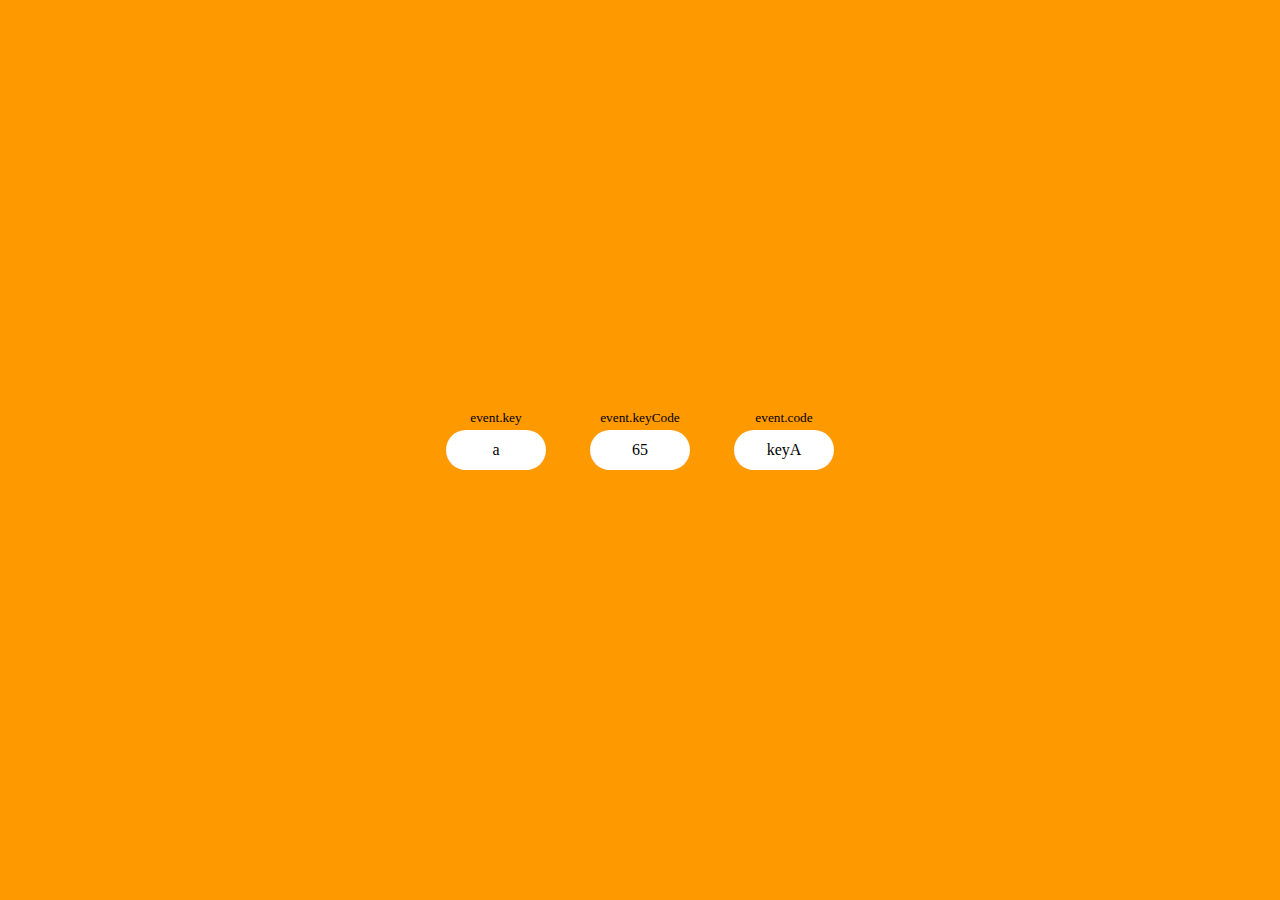
<file: Dad Jokes/index.html>
<!DOCTYPE html>
<html lang="en" dir="ltr">

<head>
    <meta charset="utf-8">
    <link rel="stylesheet" href="css/design.css">
    <link rel="stylesheet" href="css/all.min.css">
    <title> Event key </title>
</head>

<body>

    <div class="insertion">
        <div class="key">
            a
            <small>event.key</small>
        </div>
        <div class="key">
            65
            <small>event.keyCode</small>
        </div>
        <div class="key">
            keyA
            <small>event.code</small>
        </div>
    </div>
    <script src="js/javaScript.js">
    </script>
</body>

</html>
</file>
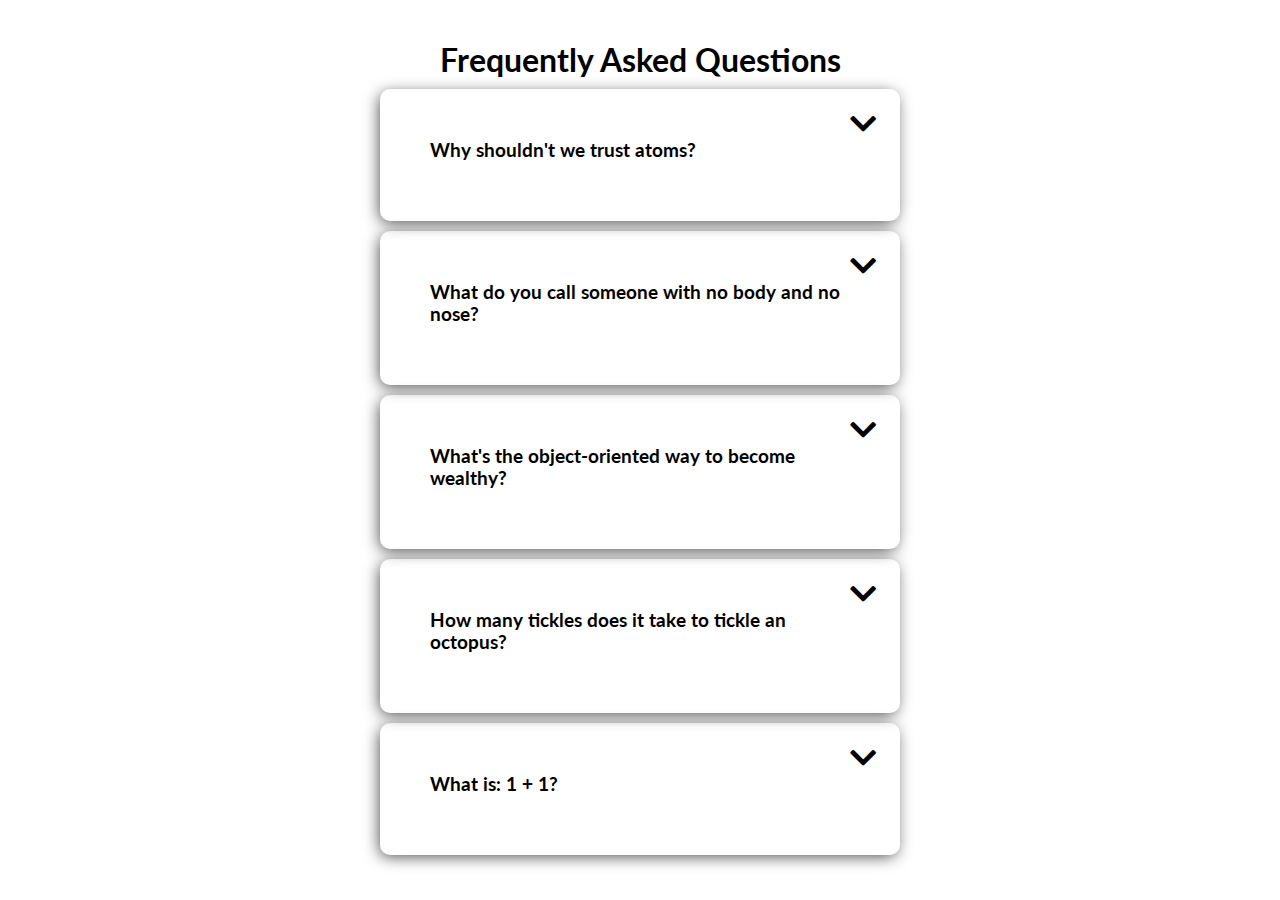
<file: FAQ/index.html>
<!DOCTYPE html>
<html lang="en" dir="ltr">

<head>
    <meta charset="utf-8">
    <link rel="stylesheet" href="css/design.css">
    <link rel="stylesheet" href="css/all.min.css">
    <title> Day4 </title>
</head>

<body>
    <div class="container-faq">
        <h1>Frequently Asked Questions</h1>
        <div class="faq-items ">
            <h3 class="question">
                Why shouldn't we trust atoms?
            </h3>
            <p class="answer">
                They make up everything
            </p>
            <button class="toggle">
                <i class="fas fa-times-circle"></i>
                <i class="fas fa-chevron-down"></i>
            </button>
        </div>
        <div class="faq-items">
            <h3 class="question">
                What do you call someone with no body and no nose?

            </h3>
            <p class="answer">
                Nobody knows.
            </p>
            <button class="toggle">
                <i class="fas fa-times-circle"></i>
                <i class="fas fa-chevron-down"></i>
            </button>
        </div>
        <div class="faq-items">
            <h3 class="question">
                What's the object-oriented way to become wealthy?
            </h3>
            <p class="answer">
                inheritance
            </p>
            <button class="toggle">
                <i class="fas fa-times-circle"></i>
                <i class="fas fa-chevron-down"></i>
            </button>
        </div>
        <div class="faq-items">
            <h3 class="question">
                How many tickles does it take to tickle an octopus?

            </h3>
            <p class="answer">
                ten-tickles
            </p>
            <button class="toggle">
                <i class="fas fa-times-circle"></i>
                <i class="fas fa-chevron-down"></i>
            </button>
        </div>
        <div class="faq-items">
            <h3 class="question">
                What is: 1 + 1?

            </h3>
            <p class="answer">
                Depends on who are you asking.


            </p>
            <button class="toggle">
                <i class="fas fa-times-circle"></i>
                <i class="fas fa-chevron-down"></i>
            </button>
        </div>
    </div>
    <script src="js/javaScript.js">
    </script>
</body>

</html>
</file>
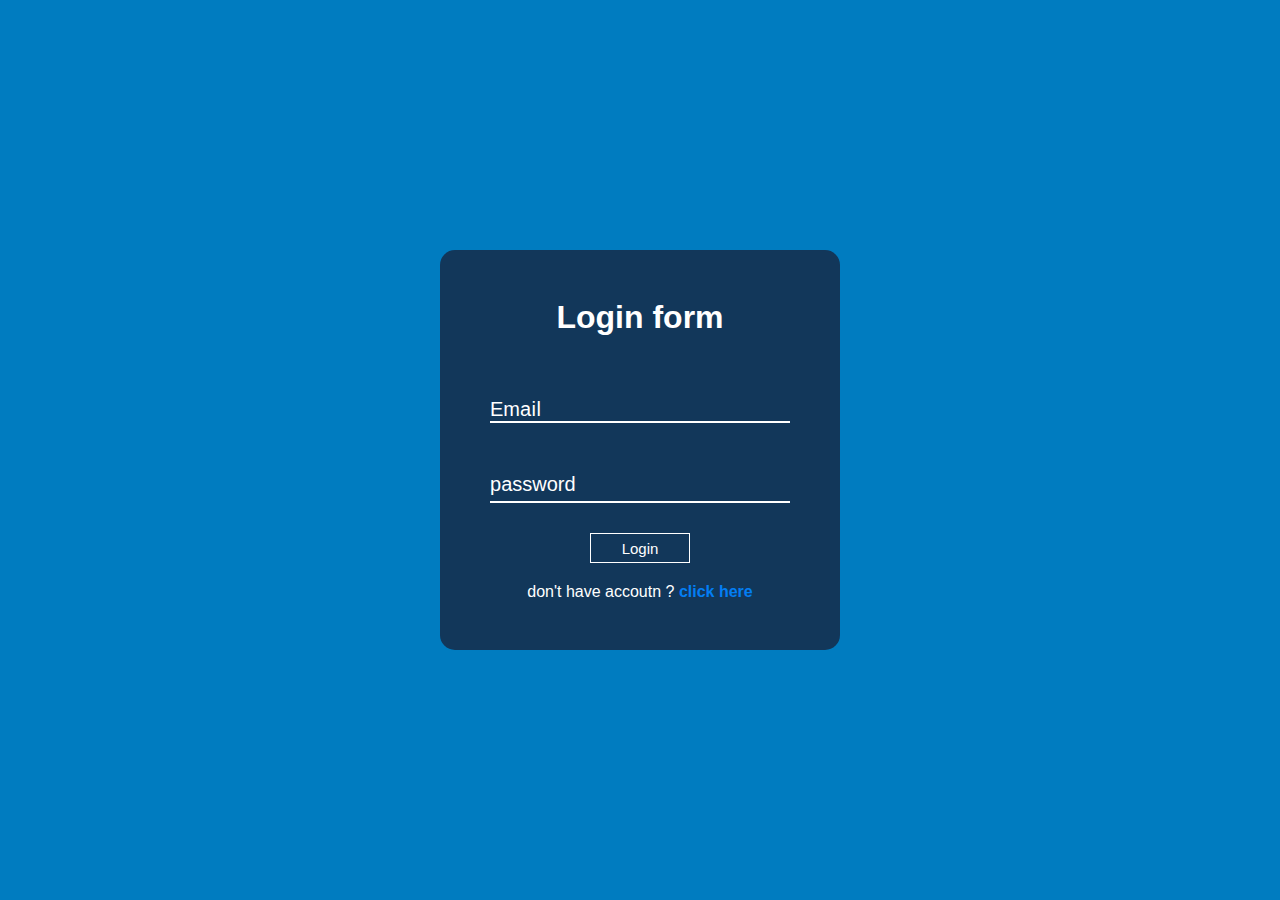
<file: login panel/index.html>
<!DOCTYPE html>
<html lang="en" dir="ltr">

<head>
    <meta charset="utf-8">
    <link rel="stylesheet" href="css/design.css">
    <link rel="stylesheet" href="css/all.min.css">
    <title> Day 8 </title>
</head>

<body>
    <div class="container">
        <h1>Login form</h1>
        <form action="" class="forms">

            <input class="input-email" type="email" required><br>
            <label class="label email" for="">Email</label>

            <input class="input-password" type="password" required><br>
            <label class="label  password">password</label>

            <input type="submit" class="btn" value="Login">
            <p>don't have accoutn ?
                <a href="">click here </a>
            </p>
        </form>

    </div>
    <script src="js/javaScript.js">
    </script>
</body>

</html>
</file>
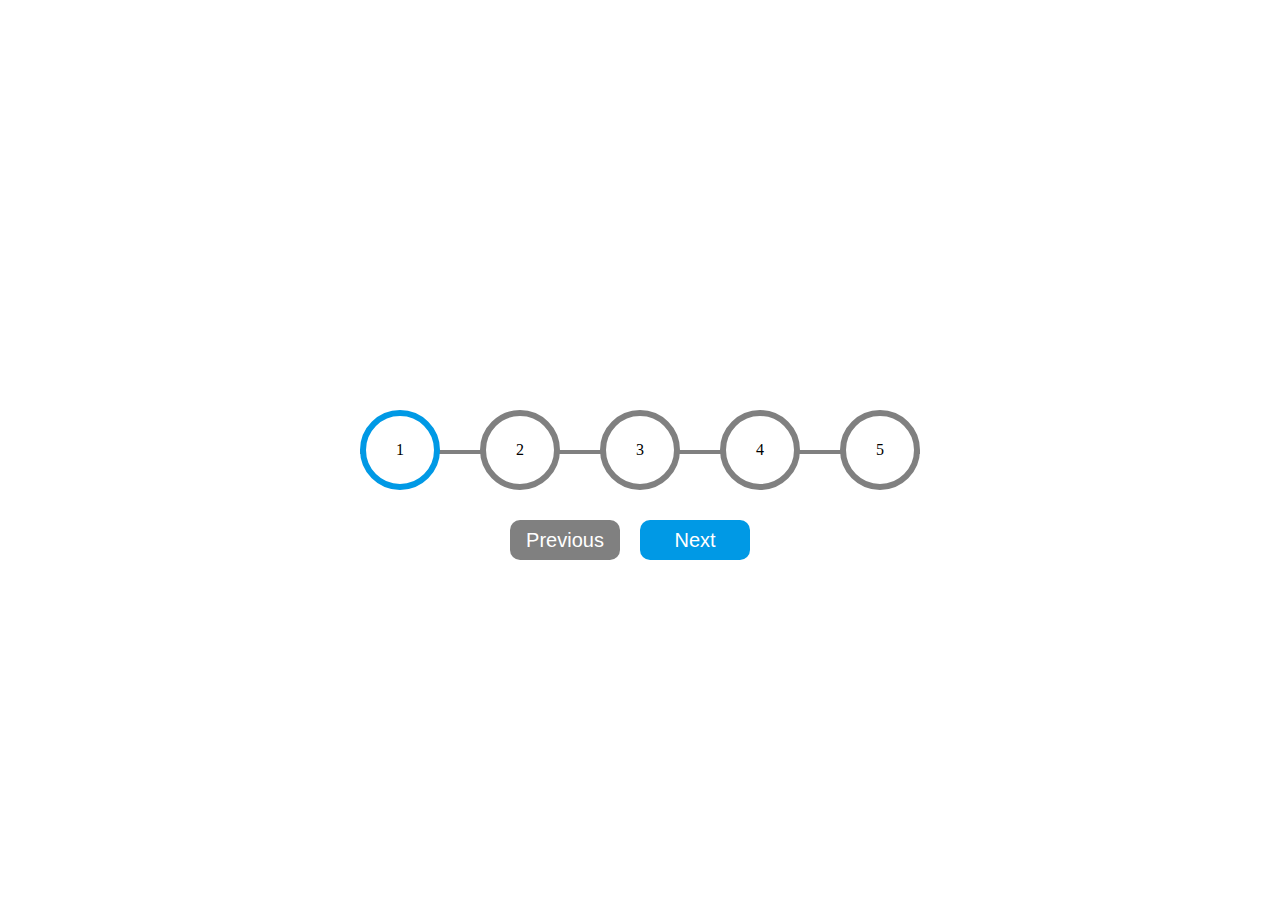
<file: Progress Steps/index.html>
<!DOCTYPE html>
<html lang="en" dir="ltr">

<head>
    <meta charset="utf-8">
    <link rel="stylesheet" href="css/design.css">
    <title> Day1</title>
</head>




<body>




    <div class="container">
        <div class="progress-bar">
            <div id="progress" class="progress">

            </div>
            <div class="circles active">1</div>
            <div class="circles ">2</div>
            <div class="circles ">3</div>
            <div class="circles ">4</div>
            <div class="circles ">5</div>

        </div>
        <div class="buttons">
            <button id="previous" type="button" name="button" disabled>Previous</button>
            <button id="next" type="button" name="button">Next</button>
        </div>

    </div>

    <script src="js/javaScript.js">
    </script>
</body>







</html>
</file>
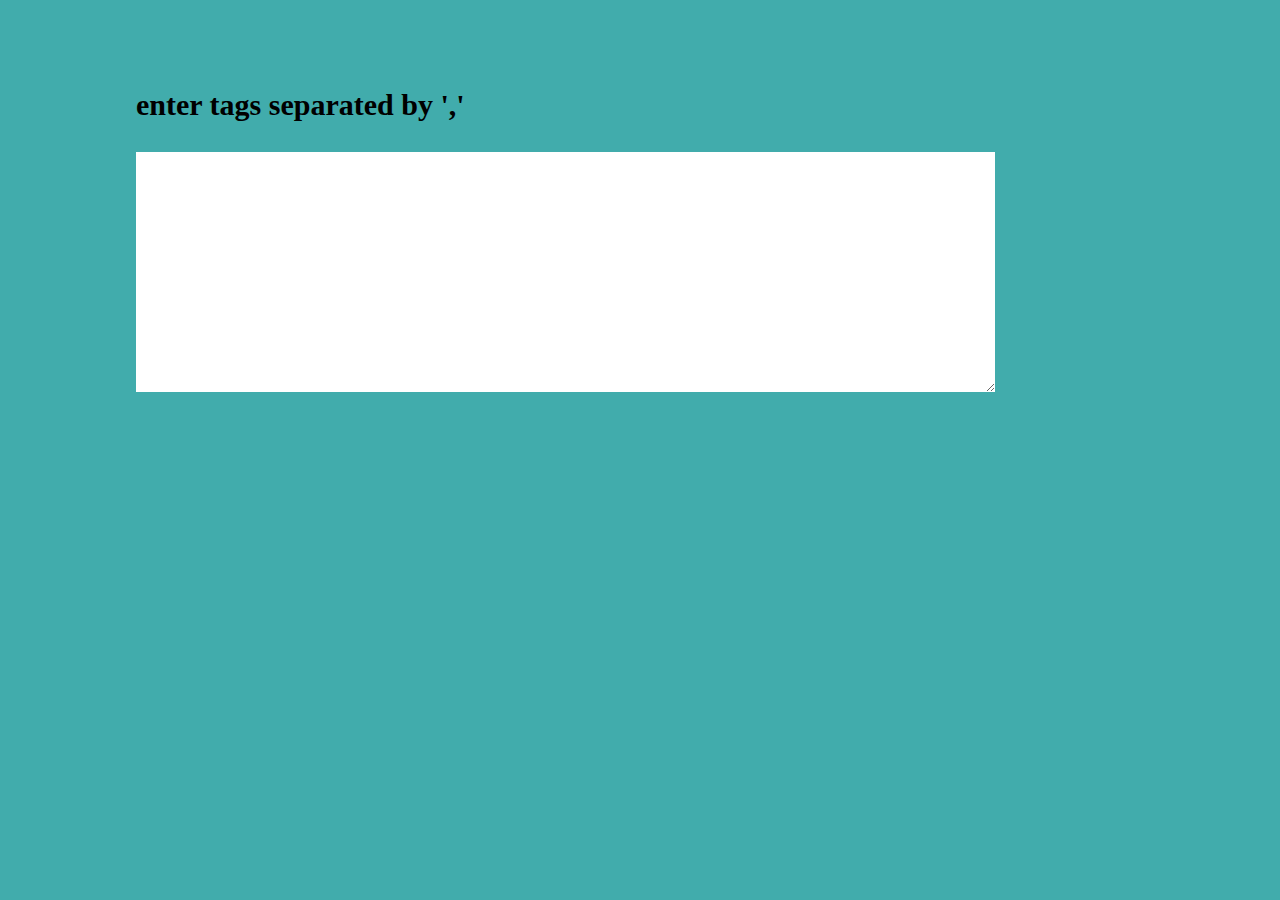
<file: Random Choice Picker/index.html>
<!DOCTYPE html>
<html lang="en">
<head>
    <meta charset="UTF-8">
    <meta http-equiv="X-UA-Compatible" content="IE=edge">
    <meta name="viewport" content="width=device-width, initial-scale=1.0">
    <link rel="stylesheet" type="text/css" href="./style.css"/>
    <title>Random Choice Picker</title>
</head>
<body>
    <div class="container">
        <h3> enter tags separated by ',' </h3>
        <textarea id="textArea" placeholder="enter tags here "> </textarea>
        <div id="tags">
          
        </div>
    </div>
    <script type="text/javaScript" src="./script.js"></script>
</body>
</html>
</file>
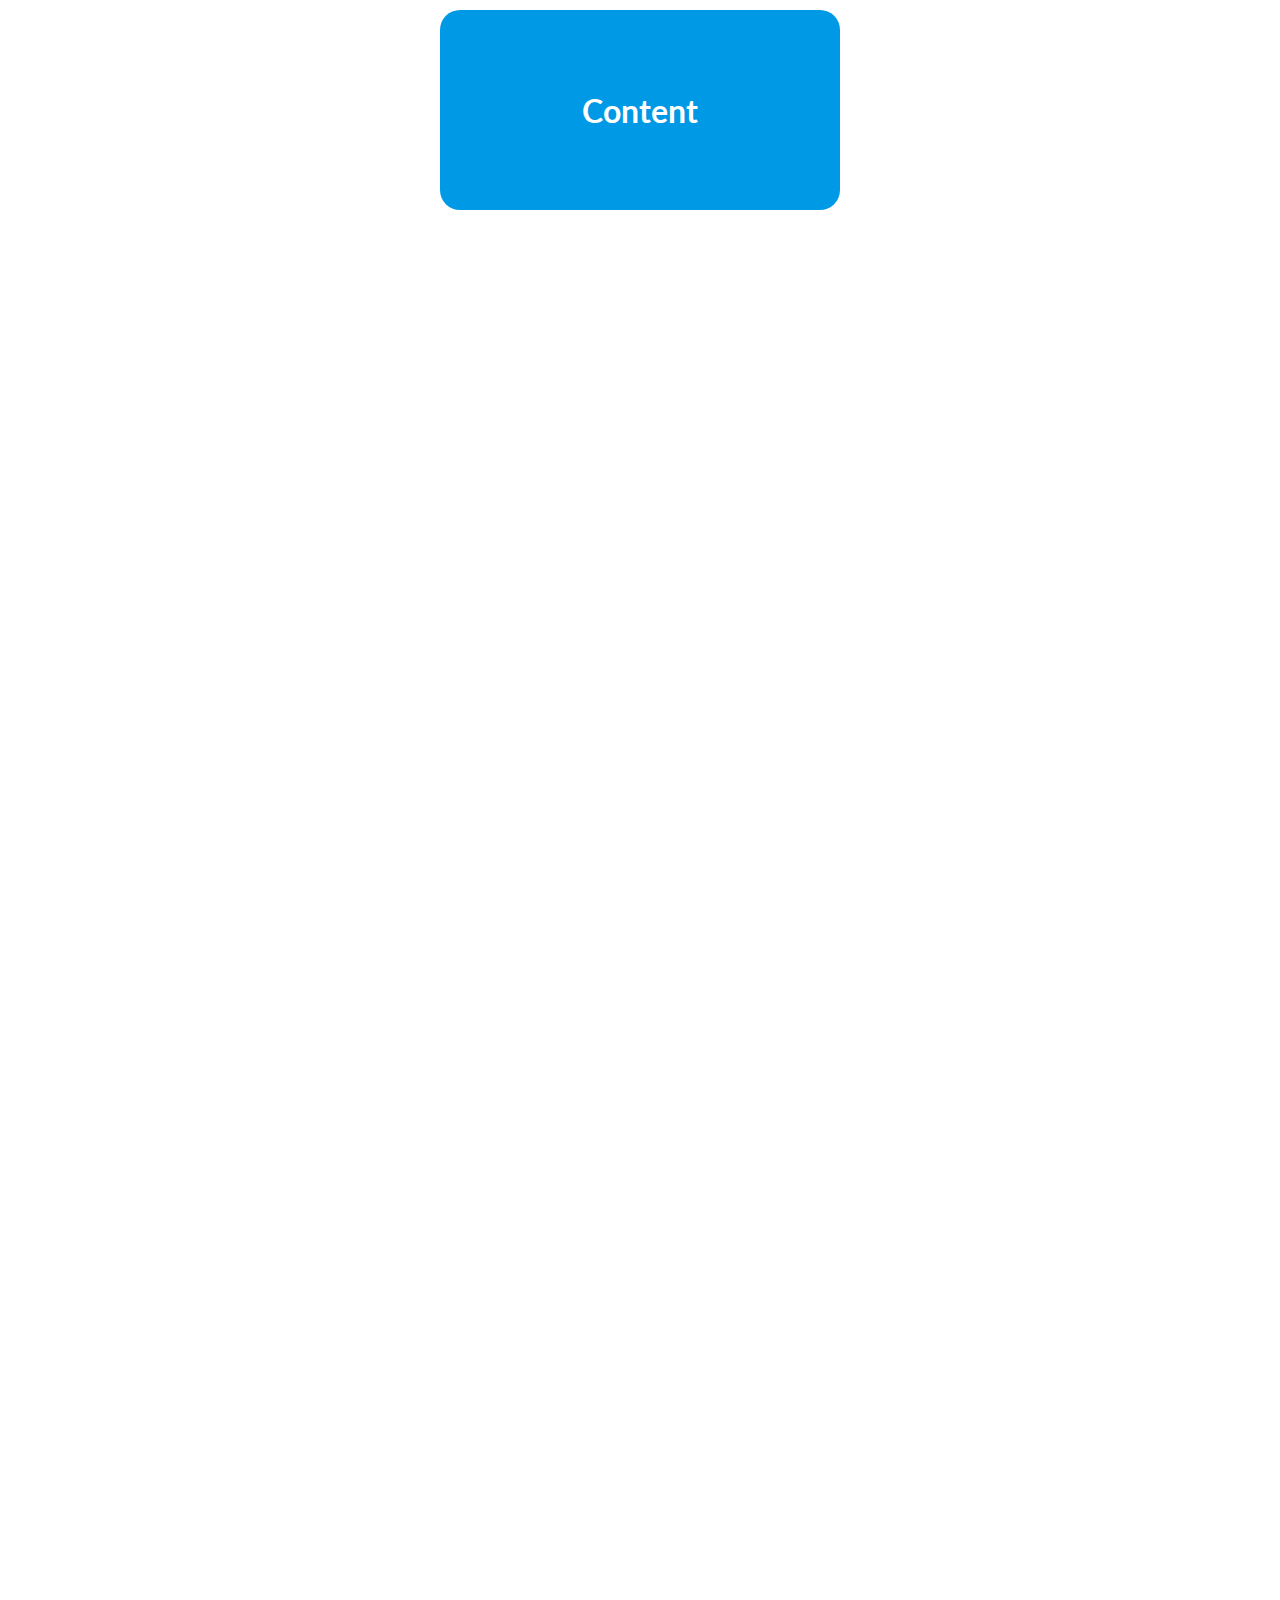
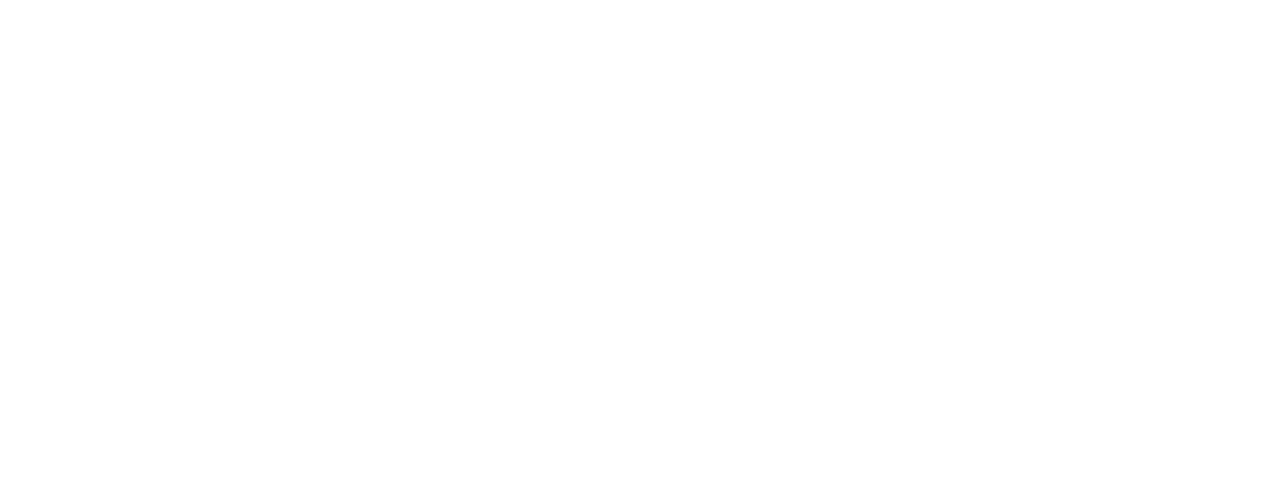
<file: scroll animation/index.html>
<!DOCTYPE html>
<html lang="en" dir="ltr">

<head>
    <meta charset="utf-8">
    <link rel="stylesheet" href="css/design.css">
    <link rel="stylesheet" href="https://cdnjs.cloudflare.com/ajax/libs/font-awesome/5.14.0/css/all.min.css">
    <title> Scroll animation </title>
</head>

<body>
    <div class="conta">
        <div class="scroll">
            <h1>Content</h1>
        </div>
        <div class="scroll">
            <h1>Content</h1>
        </div>
        <div class="scroll">
            <h1>Content</h1>
        </div>
        <div class="scroll">
            <h1>Content</h1>
        </div>
        <div class="scroll">
            <h1>Content</h1>
        </div>
        <div class="scroll">
            <h1>Content</h1>
        </div>
        <div class="scroll">
            <h1>Content</h1>
        </div>
        <div class="scroll">
            <h1>Content</h1>
        </div>
    </div>
    <script src="js/javaScript.js">
    </script>
</body>

</html>
</file>
<file: Dad Jokes/css/design.css>
@import url('https://fonts.googleapis.com/css2?family=Lato&display=swap');
* {
    box-sizing: border-box;
    padding: 0;
    margin: 0;
}

body {
    font-family: 'lato' sans-serif;
    overflow-x: hidden;
    margin: 0;
    background-color: #ff9900;
    display: flex;
    align-items: center;
    height: 100vh;
    justify-content: center;
}

.insertion {
    position: relative;
}

.key {
    background-color: white;
    margin: 20px;
    display: inline-flex;
    min-width: 100px;
    text-align: center;
    justify-content: center;
    align-items: center;
    border-radius: 20px;
    height: 40px;
    position: relative;
}

small {
    position: absolute;
    top: -20px;
}
</file>
<file: FAQ/css/design.css>
@import url('https://fonts.googleapis.com/css2?family=Lato&display=swap');
            * {
                box-sizing: border-box;
                padding: 0;
                margin: 0;
            }
            
            body {
                font-family: 'Lato', sans-serif;
                overflow-x: hidden;
                margin: 0;
            }
            
            h1 {
                text-align: center;
            }
            
            .container-faq {
                max-width: 600px;
                margin: 0 auto;
                padding: 40px;
            }
            
            .faq-items {
                position: relative;
                padding: 50px;
                border-radius: 10px;
                margin-top: 10px;
                background-color: transparent;
                box-shadow: -2px 3px 16px -2px rgba(0, 0, 0, 0.75);
                overflow: hidden;
                min-height: 50px;
            }
            
            .question {
                margin-bottom: 10px;
                font-family: 'Lato', sans-serif;
            }
            
            .answer {
                display: none;
                margin-top: 20px;
                font-weight: bold;
            }
            
            .toggle {
                position: absolute;
                top: 20px;
                right: 50px;
                outline: none;
                border: none;
            }
            
            .toggle .fa-times-circle {
                font-size: 30px;
                position: absolute;
                display: none;
                cursor: pointer;
                color: grey;
            }
            
            .toggle .fa-chevron-down {
                font-size: 30px;
                position: absolute;
                cursor: pointer;
            }
            
            .faq-items.active .toggle .fa-times-circle {
                display: block;
            }
            
            .faq-items.active .toggle .fa-chevron-down {
                display: none;
            }
            
            .faq-items.active .answer {
                display: block;
            }
</file>
<file: login panel/css/design.css>
* {
        box-sizing: border-box;
        padding: 0;
        margin: 0;
    }
    
    body {
        font-family: 'moli', sans-serif;
        overflow-x: hidden;
        margin: 0;
        background-color: #007cc0;
        display: flex;
        align-items: center;
        height: 100vh;
        justify-content: center;
        color: white;
    }
    
    .container {
        text-align: center;
        padding: 40px;
        border-radius: 15px;
        height: 400px;
        display: flex;
        flex-wrap: wrap;
        width: 400px;
        justify-content: center;
        align-items: center;
        background-color: #12375a;
    }
    
    .forms {
        display: block;
        position: relative;
    }
    
    .forms input {
        width: 300px;
        height: 30px;
        background-color: transparent;
        outline: none;
        border: none;
        border-bottom: 2px white solid;
        color: white;
        position: relative;
        font-size: 15px;
    }
    
    .forms label {
        position: absolute;
    }
    
    .forms .btn {
        cursor: pointer;
        width: 100px;
        border: 1px white solid;
        margin-top: 40px;
        position: relative;
        top: 40px;
    }
    
    h1 {
        color: white;
        margin-bottom: 40px;
    }
    
    label.password {
        top: 80px;
        font-size: 20px;
        left: 0px;
    }
    
    label.email {
        top: 5px;
        font-size: 20px;
    }
    
    input[type="password"] {
        top: 50px;
        left: 0px;
    }
    
    p {
        margin-top: 60px;
    }
    
    p a {
        text-decoration: none;
        font-weight: bold;
        color: #037ef3;
    }
    
    span {
        transition: 0.4s ease-in;
        z-index: -1;
        min-width: 5px;
        display: inline-block;
    }
    
    .email span.active_pass {
        transform: translateY(-25px);
        color: #e4e932;
    }
    
    .password span.active {
        transform: translateY(-25px);
        color: #e4e932;
    }
</file>
<file: Progress Steps/css/design.css>
* {
    box-sizing: border-box;
    padding: 0;
    margin: 0;
}

body {
    display: flex;
    justify-content: center;
    align-items: center;
    height: 100vh;
}

.progress-bar {
    display: flex;
    justify-content: space-around;
    align-items: center;
    position: relative;
}

.circles {
    border-radius: 50%;
    border: 6px solid gray;
    display: flex;
    justify-content: center;
    align-items: center;
    width: 80px;
    height: 80px;
    margin-right: 40px;
    background-color: #ffff;
}

.circles:last-child {
    margin-right: 0px;
}

.buttons {
    position: absolute;
    top: 60%;
    left: 50%;
    width: 260px;
    height: 70px;
    display: flex;
    align-items: center;
    justify-content: center;
    transform: translate(-50%, -50%);
}

button {
    width: 130px;
    border-radius: 10px;
    height: 40px;
    margin-right: 20px;
    background-color: #0099e5;
    color: white;
    font-size: 20px;
    font-family: sans-serif;
    cursor: pointer;
    border: none;
}

button:disabled {
    background-color: gray;
    cursor: not-allowed;
}

button:active {
    transform: scale(0.98);
    outline: none;
}

.progress {
    position: absolute;
    width: 0%;
    background-color: #0099e5;
    height: 4px;
    top: 50%;
    z-index: -1;
    left: 0;
    transition: 0.5s ease-in;
}

.progress-bar::before {
    content: '';
    width: 100%;
    height: 4px;
    background-color: gray;
    position: absolute;
    top: 50%;
    z-index: -2;
}

.circles.active {
    border-color: #0099e5;
    transition: border 0.5s ease-in;
}
</file>
<file: Random Choice Picker/style.css>
body{
    display: flex;
    justify-content: center;
    align-items: center;
    height: 100%;
    width: 100%;
    background-color: rgb(65, 172, 172);
    flex-direction:column;
    overflow: hidden;
}
.container{
    padding: 50px;
    height: 50%;
    width: 80%;
    margin: 0 auto;
}

h3{
    font-size: 30px;

}

textarea{
    width: 80%;
    height: 200px;
    border: none;
    outline: none;
    padding: 20px;
    color: black;
}
#tags {
}
#tags span{
    background-color: orange;
    margin: 20px;
    padding: 5px 20px;
    border-radius: 20px;
    position: relative;
    top: 20px;
    display: inline-block;
}


#tags span.tag , span.taag{
    background-color: rgb(50, 96, 182);
    color: white;
}
</file>
<file: scroll animation/css/design.css>
@import url('https://fonts.googleapis.com/css2?family=Lato&display=swap');
        * {
            box-sizing: border-box;
            padding: 0;
            margin: 0;
        }
        
        body {
            font-family: 'Lato', sans-serif;
            overflow-x: hidden;
            margin: 0;
            display: flex;
            align-items: center;
            justify-content: center;
            flex-direction: column;
        }
        
        .scroll {
            width: 400px;
            height: 200px;
            background-color: #0099e5;
            margin-bottom: 10px;
            display: flex;
            justify-content: center;
            align-items: center;
            border-radius: 20px;
            transition: transform 0.5s ease-in;
        }
        
        h1 {
            color: white;
        }
        
        .scroll:nth-child(odd) {
            transform: translateX(-400%);
        }
        
        .scroll:nth-child(even) {
            transform: translateX(400%);
        }
        
        .scroll:first-child {
            margin-top: 10px;
            transform: translateX(0);
        }
        
        .scroll.show {
            transform: translateX(0);
        }
</file>
